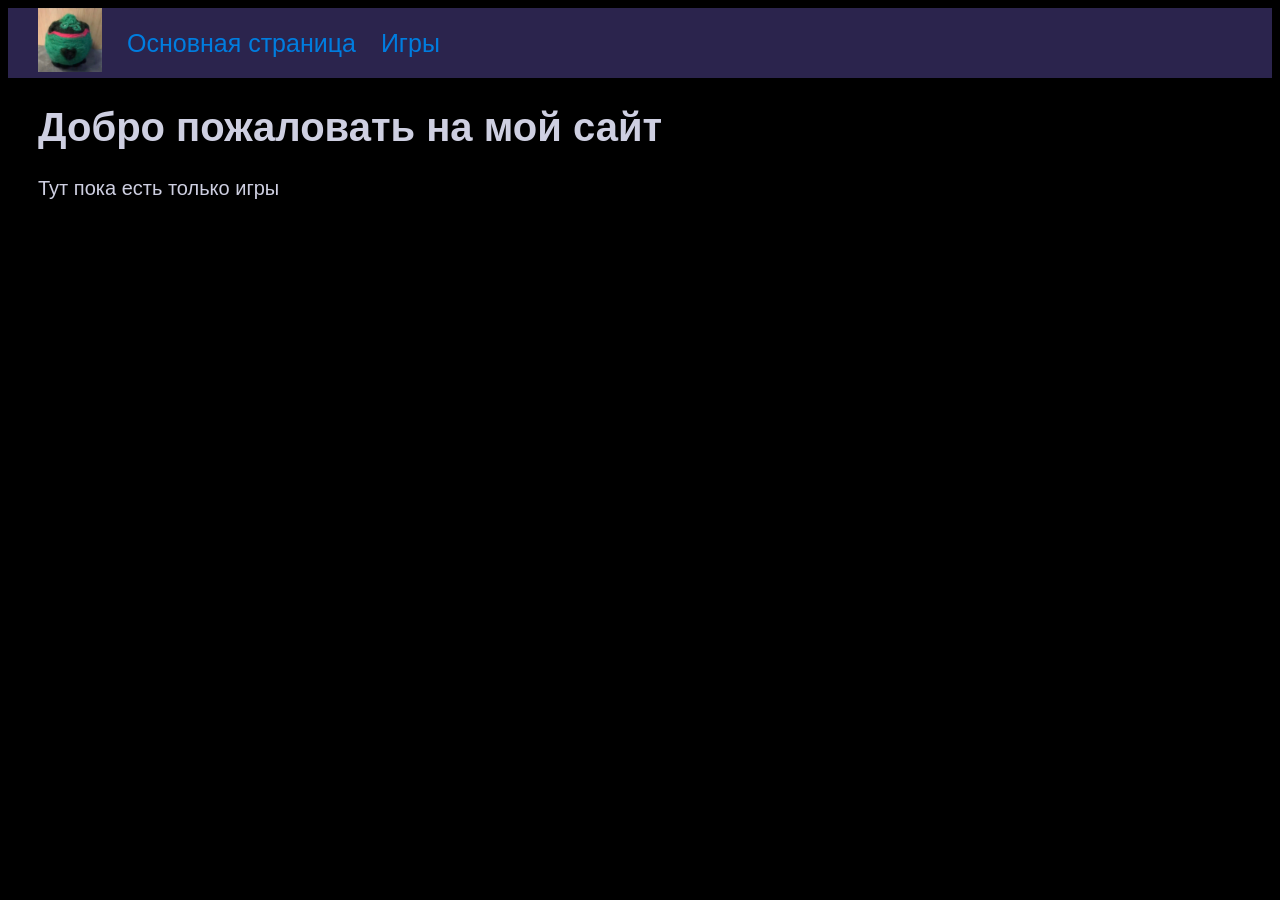
<file: index.html>
<!doctype html>
<html lang="ru">
    <head>
        <meta charset="UTF-8" />
        <meta name="viewport" content="width=device-width, initial-scale=1.0" />
        <link rel="stylesheet" href="/style.css" />
        <title>Основная</title>
    </head>
    <div id="header"></div>
    <script src="/header.js"></script>
    <body>
        <main>
            <h1>Добро пожаловать на мой сайт</h1>
            <p>Тут пока есть только игры</p>
        </main>
    </body>
</html>
</file>
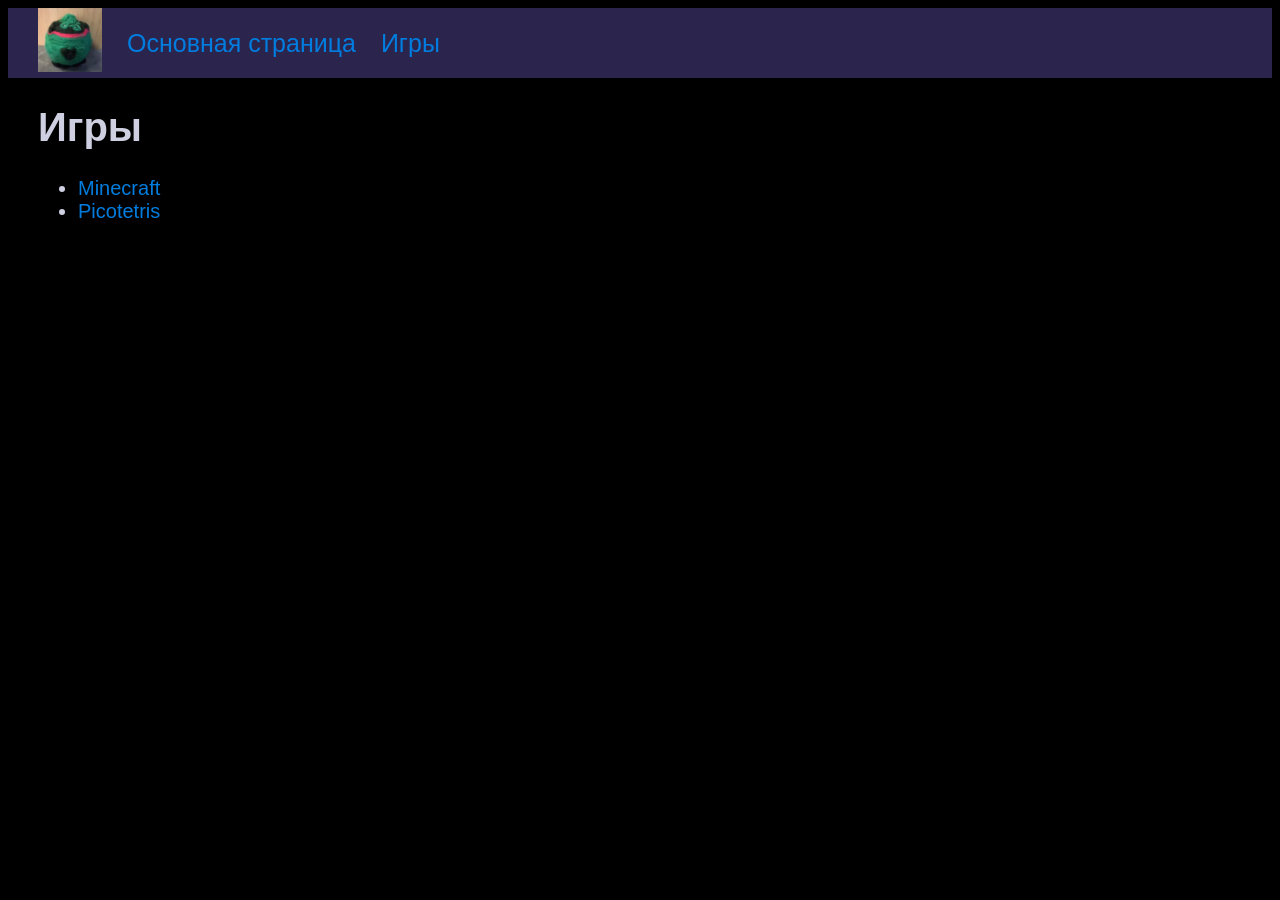
<file: games/index.html>
<!doctype html>
<html lang="ru">
    <head>
        <meta charset="UTF-8" />
        <meta name="viewport" content="width=device-width, initial-scale=1.0" />
        <link rel="stylesheet" href="/style.css" />
        <title>Игры</title>
    </head>
    <body>
        <div id="header"></div>
        <script src="/header.js"></script>
        <main>
            <h1>Игры</h1>
            <ul>
                <li>
                    <a href="minecraft/index.html">Minecraft</a>
                </li>
                <li>
                    <a href="picotetris/index.html">Picotetris</a>
                </li>
            </ul>
        </main>
    </body>
</html>
</file>
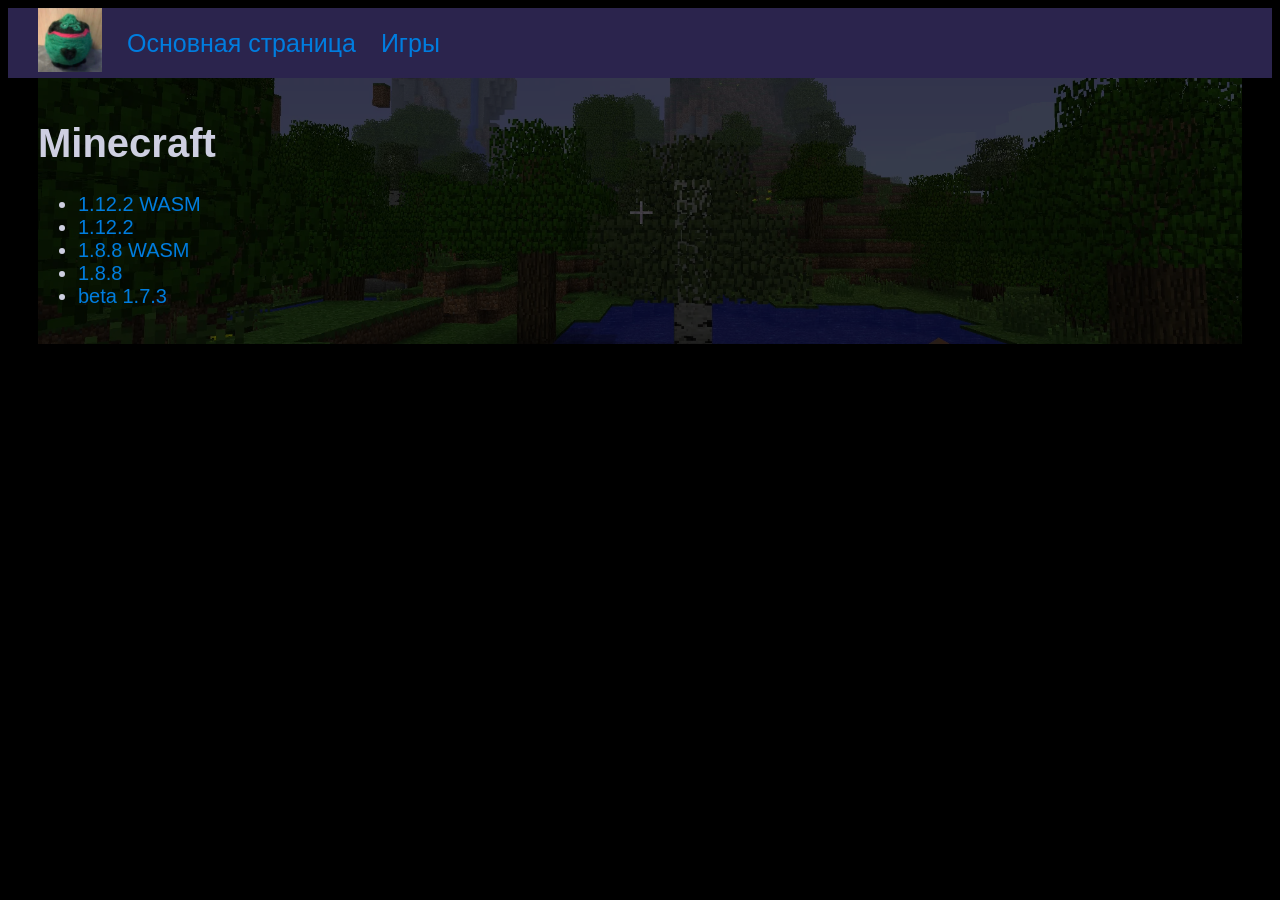
<file: games/minecraft/index.html>
<!doctype html>
<html lang="ru">
    <head>
        <meta charset="UTF-8" />
        <meta name="viewport" content="width=device-width, initial-scale=1.0" />
        <link rel="stylesheet" href="/style.css" />
        <title>Minecraft</title>
    </head>
    <body>
        <div id="header"></div>
        <script src="/header.js"></script>
        <main class="mcmain">
            <h1>Minecraft</h1>
            <ul>
                <li>
                    <a href="1.12.2-wasm/index.html">1.12.2 WASM</a>
                </li>
                <li>
                    <a href="1.12.2/index.html">1.12.2</a>
                </li>
                <li>
                    <a href="1.8.8-wasm/index.html">1.8.8 WASM</a>
                </li>
                <li>
                    <a href="1.8.8/index.html">1.8.8</a>
                </li>
                <li>
                    <a href="b1.7.3/index.html">beta 1.7.3</a>
                </li>
            </ul>
        </main>
    </body>
</html>
</file>
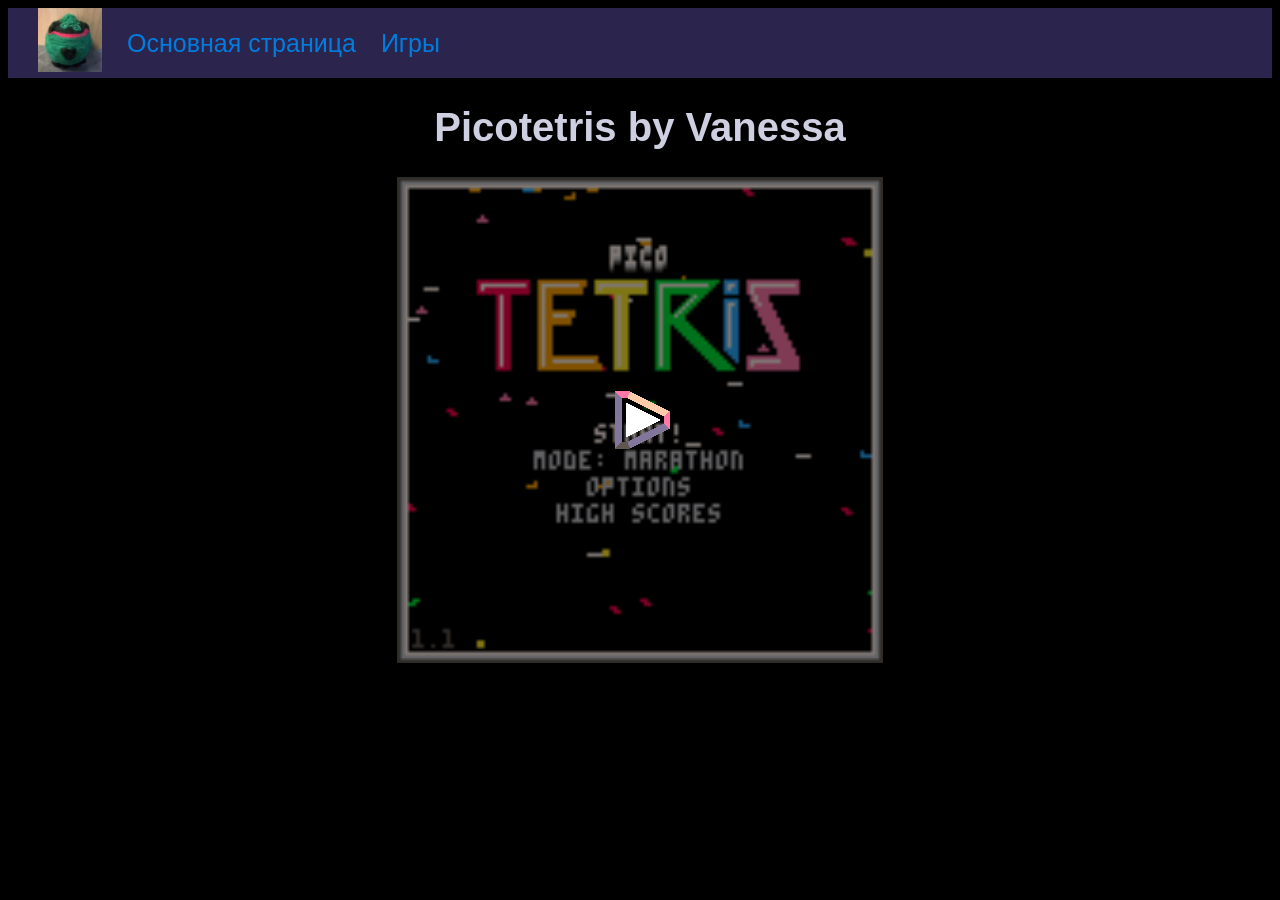
<file: games/picotetris/index.html>
<!doctype html>
<html lang="ru">
    <head>
        <meta charset="UTF-8" />
        <meta name="viewport" content="width=device-width, initial-scale=1.0" />
        <link rel="stylesheet" href="/style.css" />
        <title>Picotetris</title>
    </head>
    <body>
        <div id="header"></div>
        <script src="/header.js"></script>
        <main class="tetrismain">
            <h1>Picotetris by Vanessa</h1>
            <iframe
                src="picotetris.html"
                width="600"
                height="512"
                frameborder="0"
            >
            </iframe>
        </main>
    </body>
</html>
</file>
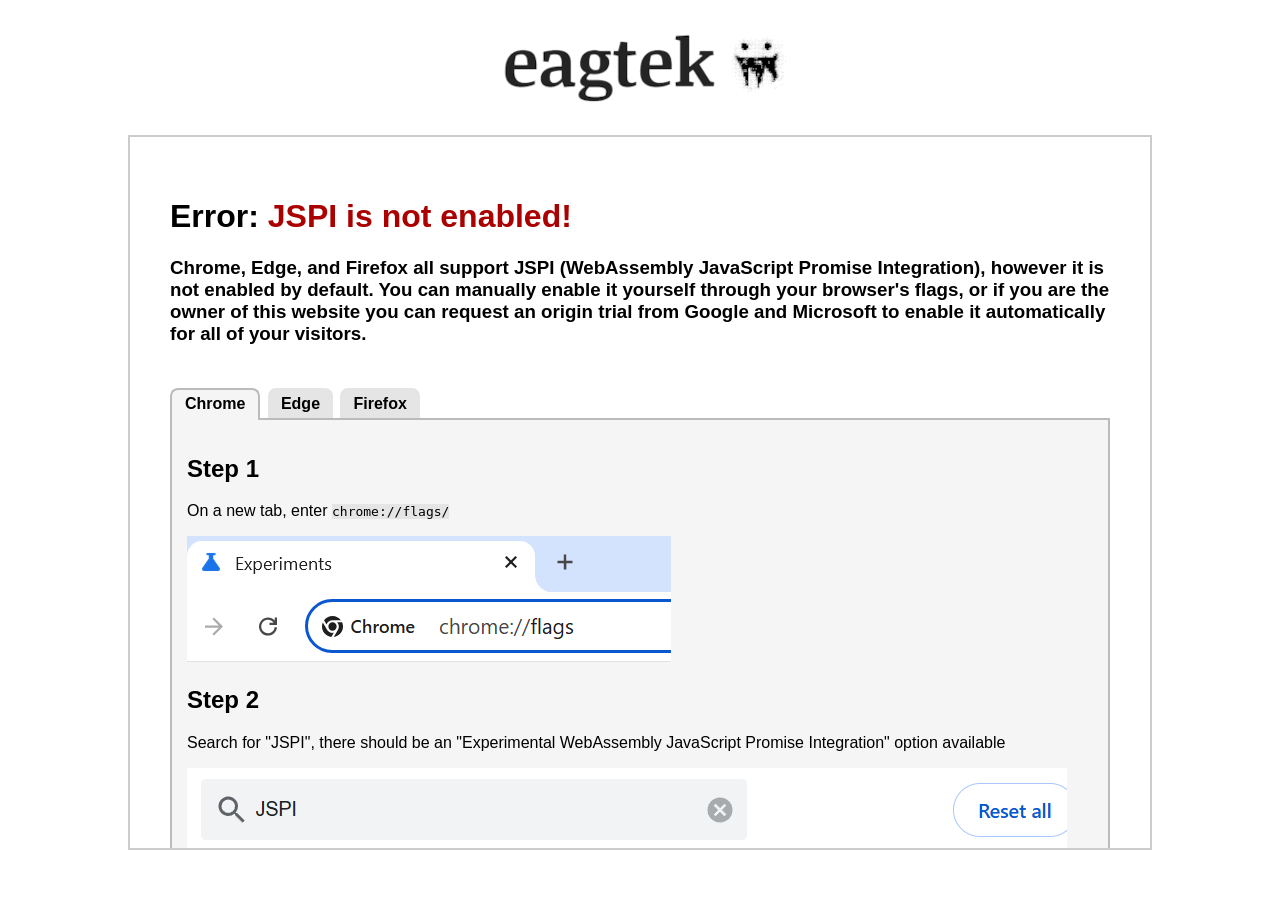
<file: games/minecraft/1.12.2-wasm/index.html>
<!DOCTYPE html>
<html style="width:100%;height:100%;background-color:black;">
	<head>
		<meta charset="UTF-8" />
		<meta name="viewport" content="width=device-width, initial-scale=1.0, minimum-scale=1.0, maximum-scale=1.0" />
		<meta name="description" content="Play minecraft 1.12 in your browser" />
		<meta name="keywords" content="eaglercraft, minecraft, 1.12, 1.12.2" />
		<title>EaglercraftX 1.12 WASM-GC</title>
		<meta property="og:locale" content="en-US" />
		<meta property="og:type" content="website" />
		<meta property="og:title" content="Eaglercraft 1.12 WASM" />
		<meta property="og:description" content="Play minecraft 1.12 in your browser" />
		<meta property="og:image" content="favicon.png" />
		<link type="image/png" rel="shortcut icon" href="favicon.png" />
		<script type="text/javascript" src="bootstrap.js"></script>
		<script type="text/javascript">
			"use strict";
			window.addEventListener("load", function() {
				if(window.location.href.indexOf("file:") === 0) {
					alert("HTTP please, do not open this file locally, run a local HTTP server and load it via HTTP");
				}else {
					
					// %%%%%%%%% launch options %%%%%%%%%%%%
					
					var relayId = Math.floor(Math.random() * 3);
					window.eaglercraftXOpts = {
						demoMode: false,
						container: "game_frame",
						assetsURI: "assets.epw",
						worldsDB: "worlds",
						servers: [
							{ addr: "wss://play.zelz.net", name: "ZelzNet" },
							{ addr: "wss://mc.arch.lol", name: "ArchMC" },
							{ addr: "wss://beta.arch.lol", name: "§r §r §r §r §4§lArchMC Beta" }
    						]
					};
					
					// %%%%%%%%%%%%%%%%%%%%%%%%%%%%%%%%%%%%%
					
					var q = window.location.search;
					if((typeof q === "string") && q[0] === "?" && (typeof window.URLSearchParams !== "undefined")) {
						q = new window.URLSearchParams(q);
						var s = q.get("server");
						if(s) window.eaglercraftXOpts.joinServer = s;
					}
					
					main();
					
				}
			});
		</script>
	</head>
	<body style="margin:0px;width:100%;height:100%;overflow:hidden;background-color:black;" id="game_frame"></body>
</html>
</file>
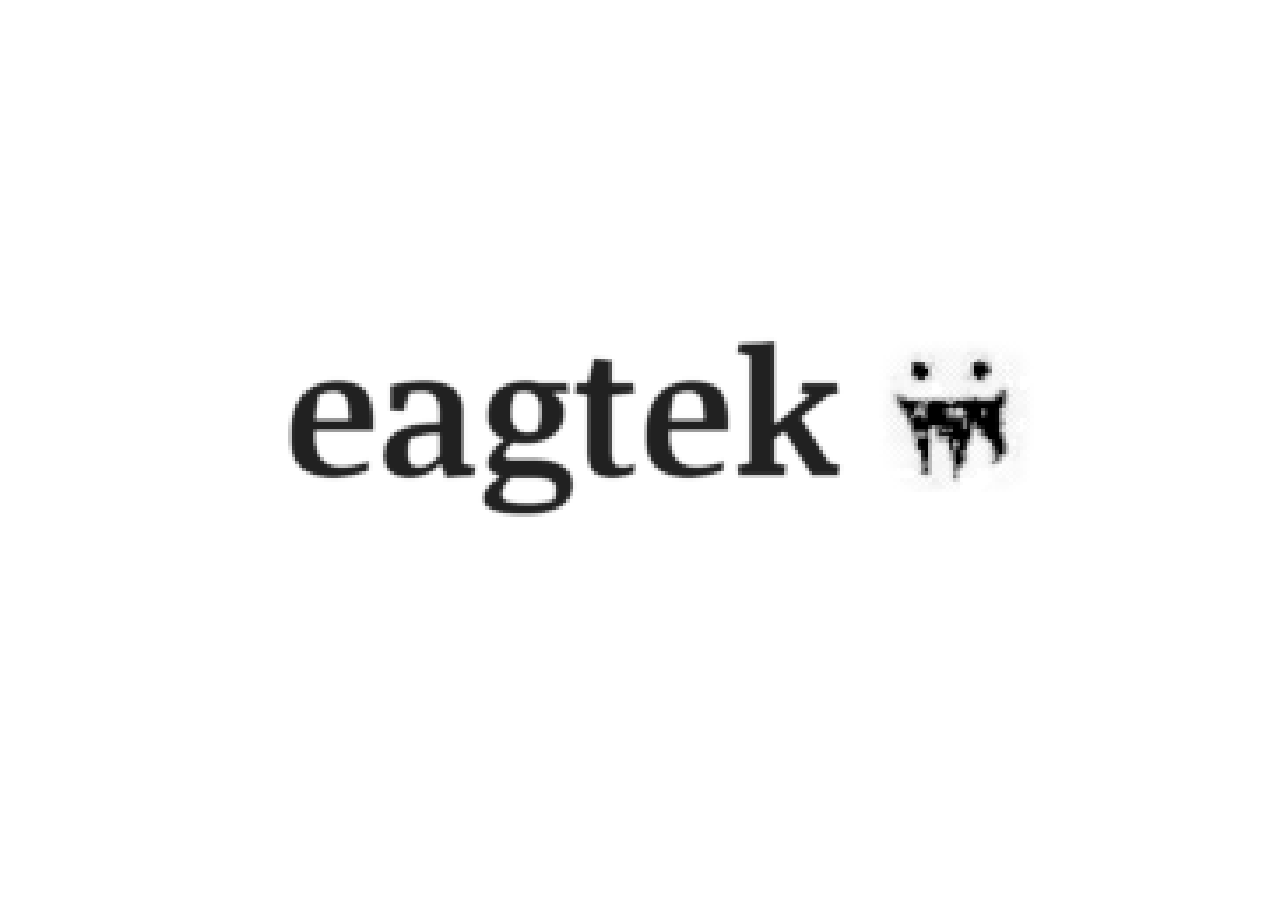
<file: games/minecraft/1.12.2/index.html>
<!DOCTYPE html>
<html lang="und" style="width:100%;height:100%;background-color:black;">
	<head>
		<meta charset="UTF-8">
		<meta name="viewport" content="width=device-width, initial-scale=1.0, minimum-scale=1.0, maximum-scale=1.0">
		<meta name="description" content="Eaglercraft 1.12 test directory HTML page">
		<meta name="keywords" content="eaglercraft, eaglercraftx, minecraft, 1.12, 1.12.2">
		<title>Eaglercraft 1.12.2</title>
		<meta property="og:locale" content="en-US">
		<meta property="og:type" content="website">
		<meta property="og:title" content="Eaglercraft 1.12.2">
		<meta property="og:description" content="test directory HTML page">
		<link type="image/png" rel="shortcut icon" href="favicon.png">
		<script type="text/javascript" src="classes.js"></script>
		<script type="text/javascript">
			"use strict";
			window.addEventListener("load", function() {
				if(window.location.href.indexOf("file:") === 0) {
					alert("HTTP please, do not open this file locally, run a local HTTP server and load it via HTTP");
				}else {
					var relayId = Math.floor(Math.random() * 3);
					window.eaglercraftXOpts = {
						demoMode: false,
						container: "game_frame",
						assetsURI: "assets.epk",
						localesURI: "lang/",
						worldsDB: "worlds",
						servers: [
							{ addr: "wss://play.zelz.net", name: "ZelzNet" },
							{ addr: "wss://mc.arch.lol", name: "ArchMC" },
							{ addr: "wss://beta.arch.lol", name: "§r §r §r §r §4§lArchMC Beta" }
    						]
					};
					main();
				}
			});
		</script>
	</head>
	<body style="margin:0px;width:100%;height:100%;overflow:hidden;background-color:black;" id="game_frame">
	</body>
</html>
</file>
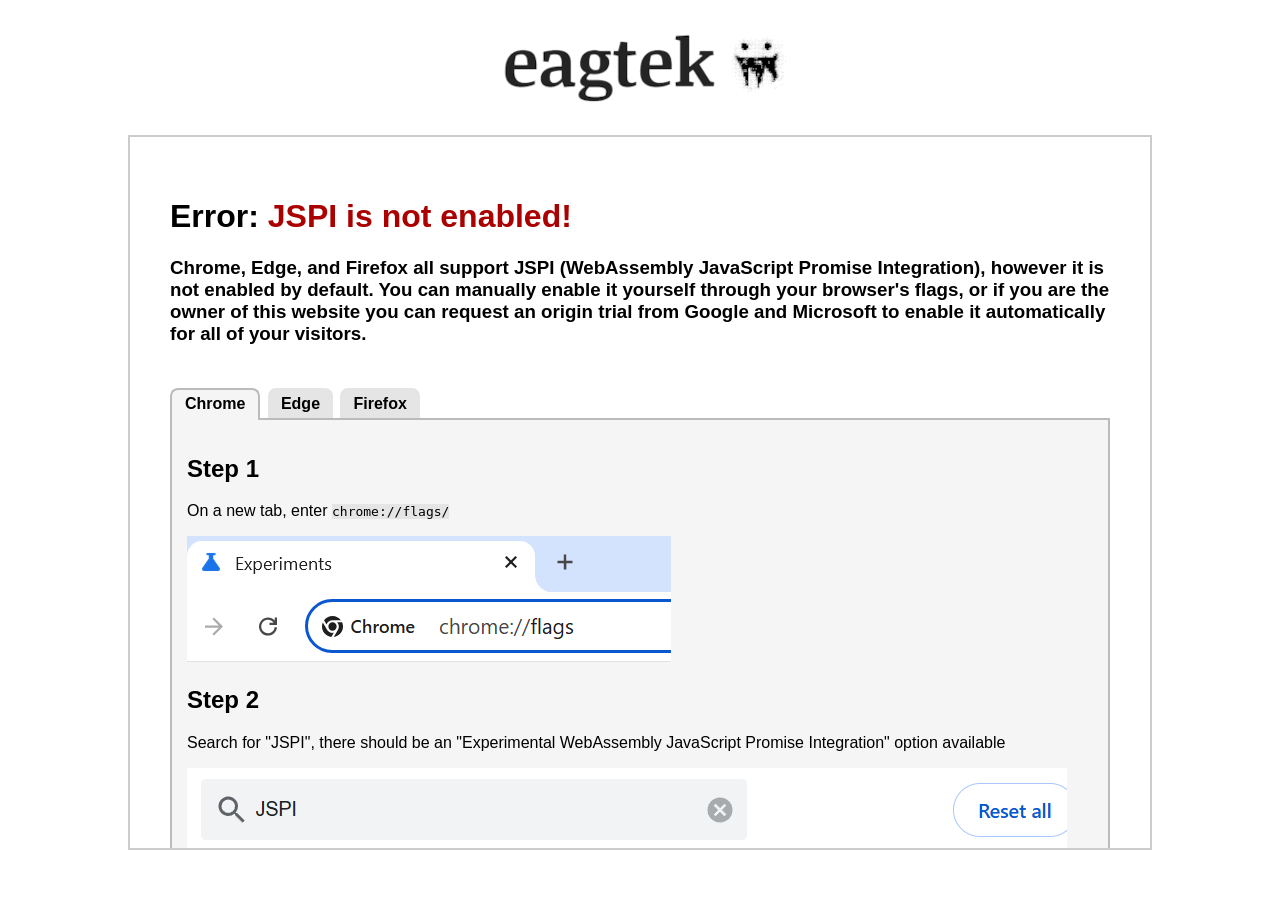
<file: games/minecraft/1.8.8-wasm/index.html>
<!DOCTYPE html>
<html style="width:100%;height:100%;background-color:black;">
	<head>
		<meta charset="UTF-8" />
		<meta name="viewport" content="width=device-width, initial-scale=1.0, minimum-scale=1.0, maximum-scale=1.0" />
		<meta name="description" content="Play minecraft 1.8 in your browser" />
		<meta name="keywords" content="eaglercraft, eaglercraftx, minecraft, 1.8, 1.8.8" />
		<title>EaglercraftX 1.8 WASM-GC</title>
		<meta property="og:locale" content="en-US" />
		<meta property="og:type" content="website" />
		<meta property="og:title" content="EaglercraftX 1.8 WASM-GC" />
		<meta property="og:description" content="Play minecraft 1.8 in your browser" />
		<meta property="og:image" content="favicon.png" />
		<link type="image/png" rel="shortcut icon" href="favicon.png" />
		<script type="text/javascript" src="bootstrap.js"></script>
		<script type="text/javascript">
			"use strict";
			window.addEventListener("load", function() {
				if(window.location.href.indexOf("file:") === 0) {
					alert("HTTP please, do not open this file locally, run a local HTTP server and load it via HTTP");
				}else {
					
					// %%%%%%%%% launch options %%%%%%%%%%%%
					
					var relayId = Math.floor(Math.random() * 3);
					window.eaglercraftXOpts = {
						demoMode: false,
						container: "game_frame",
						assetsURI: "assets.epw",
						worldsDB: "worlds",
						servers: [
							/* example: { addr: "ws://localhost:8081/", name: "Local test server" } */
						],
						relays: [
							{ addr: "wss://relay.deev.is/", comment: "lax1dude relay #1", primary: relayId == 0 },
							{ addr: "wss://relay.lax1dude.net/", comment: "lax1dude relay #2", primary: relayId == 1 },
							{ addr: "wss://relay.shhnowisnottheti.me/", comment: "ayunami relay #1", primary: relayId == 2 }
						]
					};
					
					// %%%%%%%%%%%%%%%%%%%%%%%%%%%%%%%%%%%%%
					
					var q = window.location.search;
					if((typeof q === "string") && q[0] === "?" && (typeof window.URLSearchParams !== "undefined")) {
						q = new window.URLSearchParams(q);
						var s = q.get("server");
						if(s) window.eaglercraftXOpts.joinServer = s;
					}
					
					main();
					
				}
			});
		</script>
	</head>
	<body style="margin:0px;width:100%;height:100%;overflow:hidden;background-color:black;" id="game_frame"></body>
</html>
</file>
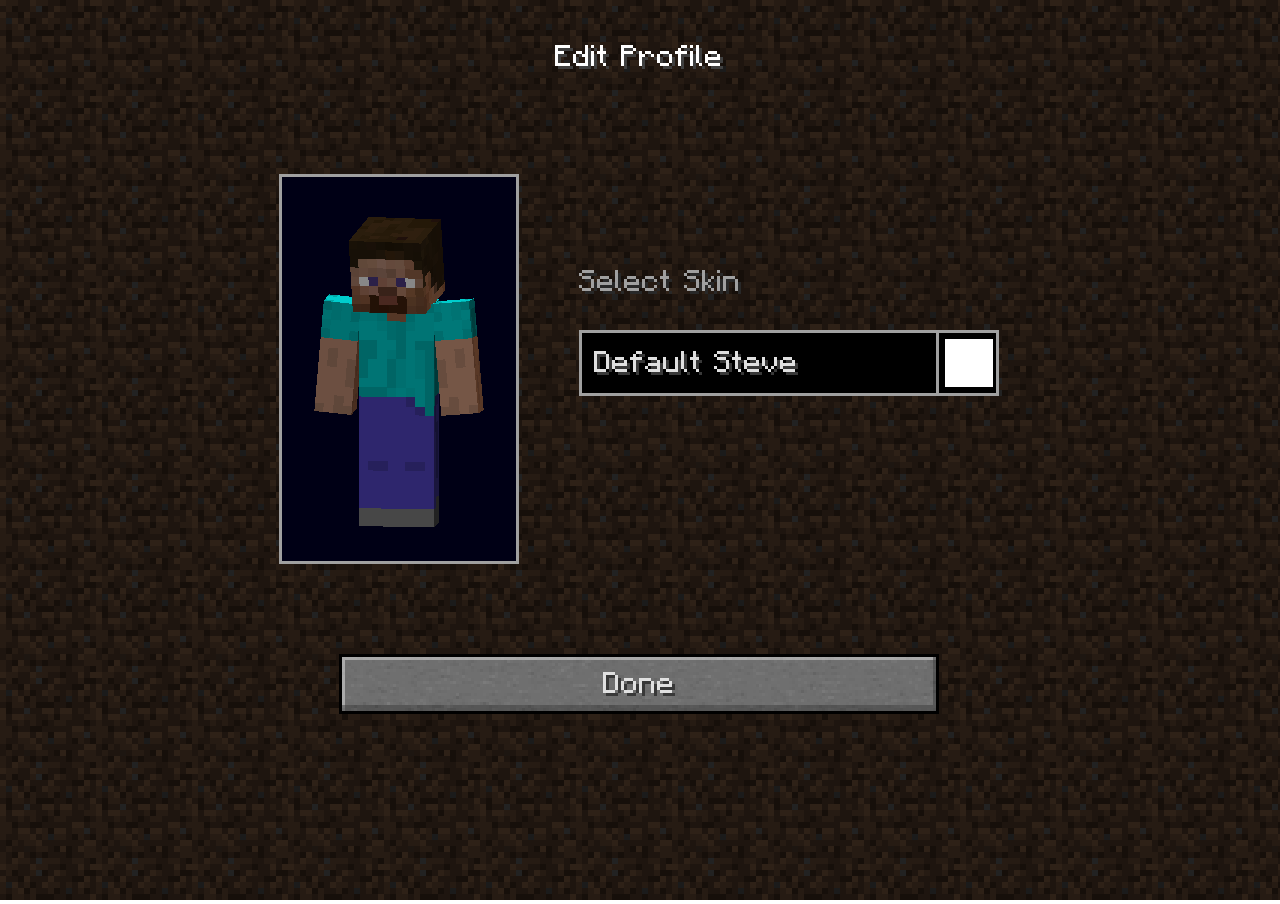
<file: games/minecraft/b1.7.3/index.html>
<!DOCTYPE html>
<html>
  <head>
    <title>Eaglercraft Beta 1.7.3</title>
    <meta http-equiv="Content-Type" content="text/html;charset=utf-8">
    <script type="text/javascript" charset="utf-8" src="js/app.js"></script>
    <script type = text/javascript>
      window.addEventListener("load", function() {
        window.config = {
          gameContainer: "game", assetsLocation: "resources.mc",
        };
        main();
      });
    </script>
  </head>
<body style="margin:0px;width:100vw;height:100vh;" id="game">
</body>
</html>
</file>
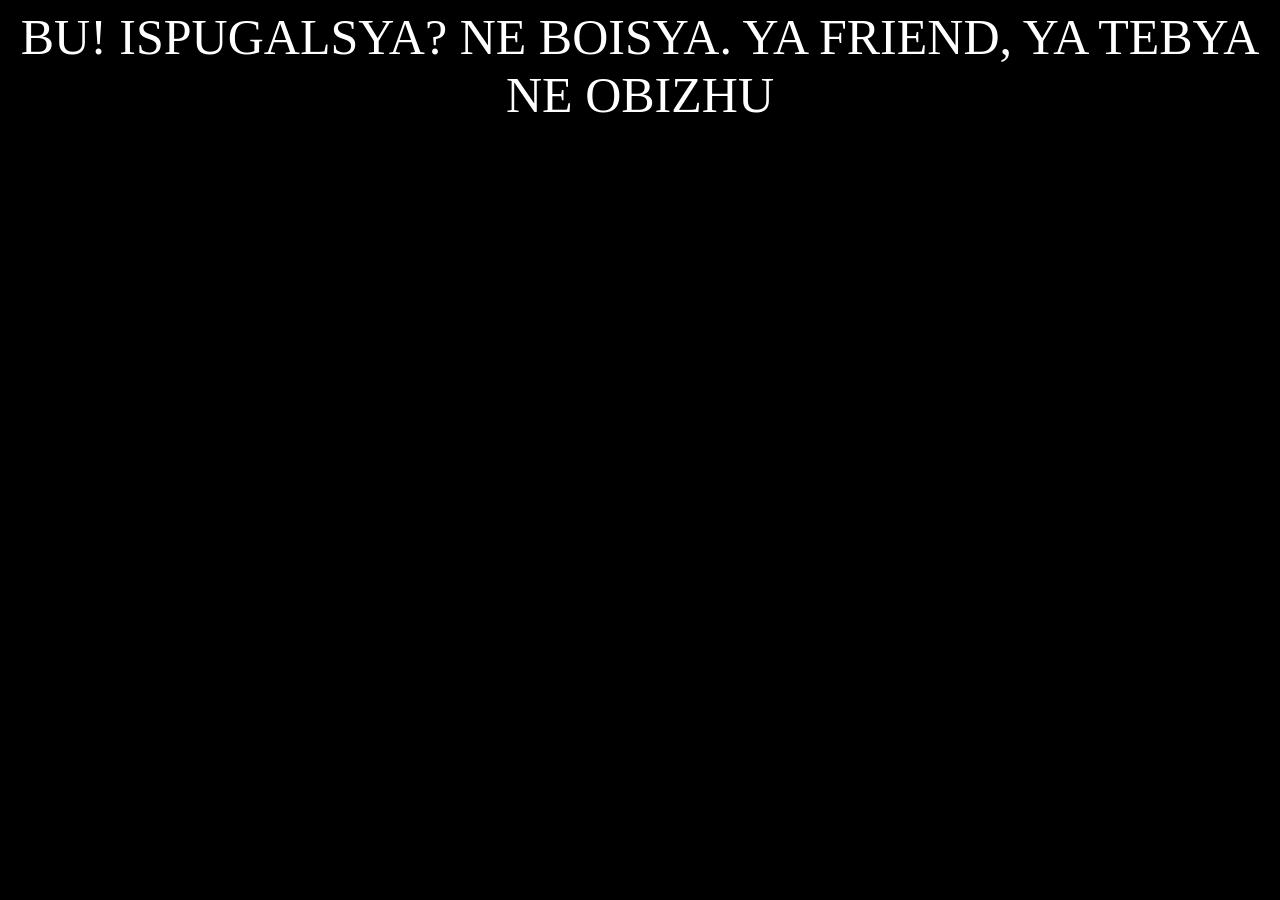
<file: interesting.html>
<!DOCTYPE html>
<html lang="en">
<head>
    <meta charset="UTF-8">
    <meta name="viewport" content="width=device-width, initial-scale=1.0">
    <title>.</title>
</head>
<body>
    <p1>BU! ISPUGALSYA? NE BOISYA. YA FRIEND, YA TEBYA NE OBIZHU</p1>
</body>
</html>
<style>
    body {
            background: #000;
            color: #FFF;
            font-size: 50px;
            font-family: Wingdings;
            text-align: center;
    }
</style>
</file>
<file: style.css>
body {
    background: #000;
    color: #cecfe1;
    font-size: 20px;
    font-family: Tahoma, sans-serif;
}

main {
    margin-right: 30px;
    margin-left: 30px;
}

a {
    color: #007ddf;
    text-decoration: none;
}

header {
    background: #2b244d;
}

.navigation {
    display: flex;
    gap: 25px;
    font-size: 25px;
    margin: 0;
    padding-left: 30px;
    padding-right: 30px;
    list-style: none;
    align-items: center;
}

.rals {
    width: 64px;
    height: 64px;
}

.mcmain {
    padding-top: 16px;
    padding-bottom: 16px;
    background:
        url(images/bg.png) no-repeat,
        url(images/minecraftbg.webp);
    background-size: cover;
    background-position: center;
}

.tetrismain {
    display: flex;
    justify-content: center;
    flex-direction: column;
    align-items: center;
}
</file>
